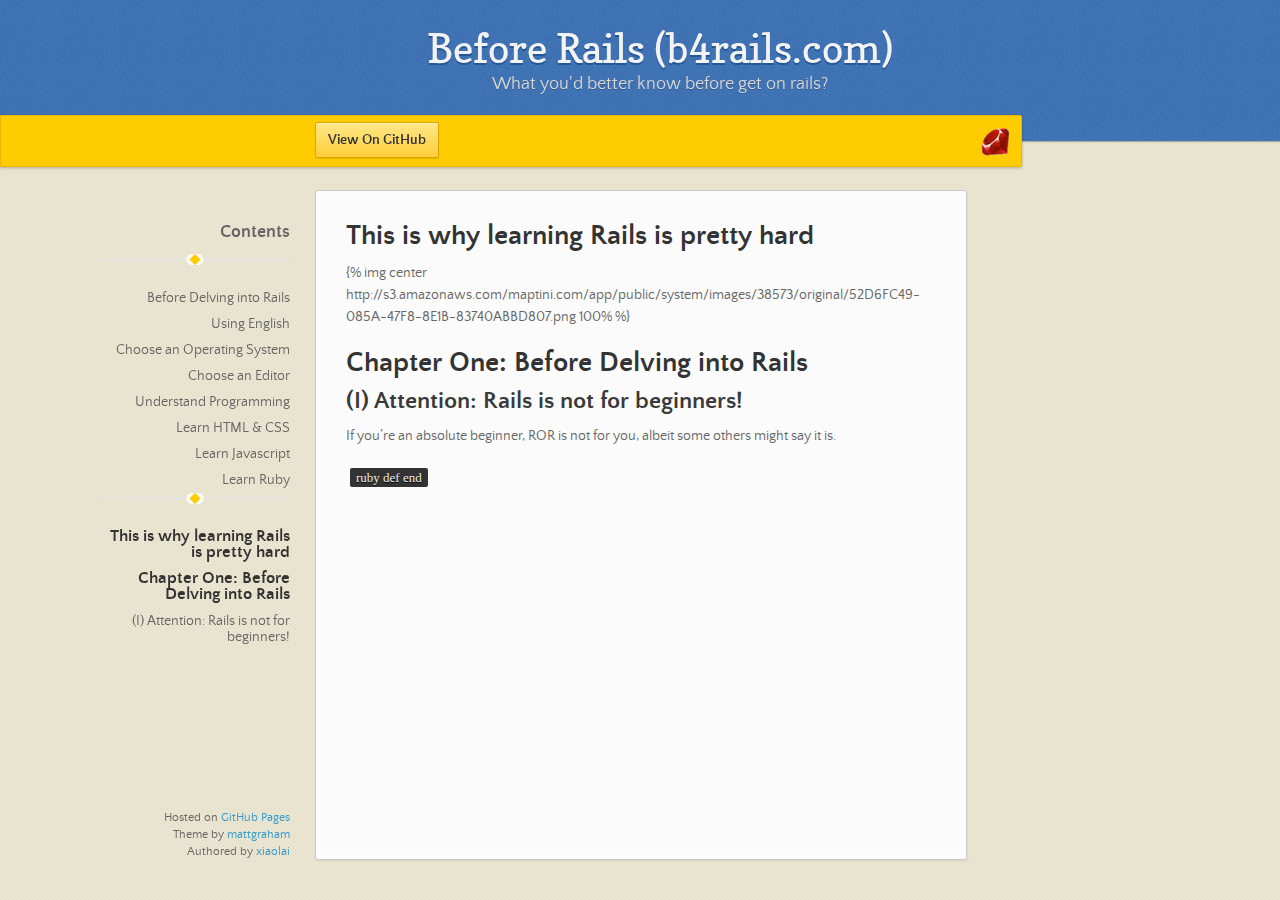
<file: index.html>
<!doctype html>
<html>
    <head>
    <meta charset="utf-8">
    <meta http-equiv="X-UA-Compatible" content="chrome=1">
    <title>b4rails.github.com by b4rails</title>
    <link rel="stylesheet" href="stylesheets/styles.css">
    <link rel="stylesheet" href="stylesheets/pygment_trac.css">
    <script src="https://ajax.googleapis.com/ajax/libs/jquery/1.7.1/jquery.min.js"></script>
    <script src="javascripts/main.js"></script>
    <!--[if lt IE 9]>
      <script src="//html5shiv.googlecode.com/svn/trunk/html5.js"></script>
    <![endif]-->
    <meta name="viewport" content="width=device-width, initial-scale=1, user-scalable=no">

  </head>
  <body>
    <header>
  <h1>Before Rails (b4rails.com)</h1>
  <p>What you'd better know before get on rails?</p>
</header>
    <div id="banner">
  <span id="logo"></span>

  <a href="https://github.com/b4rails" class="button fork"><strong>View On GitHub</strong></a>
</div><!-- end banner -->
    <div class="wrapper">
      <nav>
  <ul>
    <h3>Contents</h3>
    <hr />
    <li>Before Delving into Rails</li>
    <li>Using English</li>
    <li>Choose an Operating System</li>
    <li>Choose an Editor</li>
    <li>Understand Programming</li>
    <li>Learn HTML & CSS</li>
    <li>Learn Javascript</li>
    <li>Learn Ruby</li>
    <hr />
  </ul>
</nav>
      <section>
        <h1 id="this-is-why-learning-rails-is-pretty-hard">This is why learning Rails is pretty hard</h1>

<p>{% img center http://s3.amazonaws.com/maptini.com/app/public/system/images/38573/original/52D6FC49-085A-47F8-8E1B-83740ABBD807.png 100%  %}</p>

<h1 id="chapter-one-before-delving-into-rails">Chapter One: Before Delving into Rails</h1>

<h2 id="i-attention-rails-is-not-for-beginners">(I) Attention: Rails is not for beginners!</h2>

<p>If you’re an absolute beginner, ROR is not for you, albeit some others might say it is.</p>

<p><code>ruby
def 
end
</code></p>

      </section>
      <footer>
  <p>
    <small>
      Hosted on <a href="http://github.com" target="_blank">GitHub Pages</a><br />
      Theme by <a href="http://twitter.com/#!/michigangraham">mattgraham</a><br />
      Authored by <a href="http://www.lixiaolai.com">xiaolai</a>
  </small>
  </p>
</footer>
    </div>
    <!--[if !IE]><script>fixScale(document);</script><![endif]-->  
  </body>
</html>
</file>
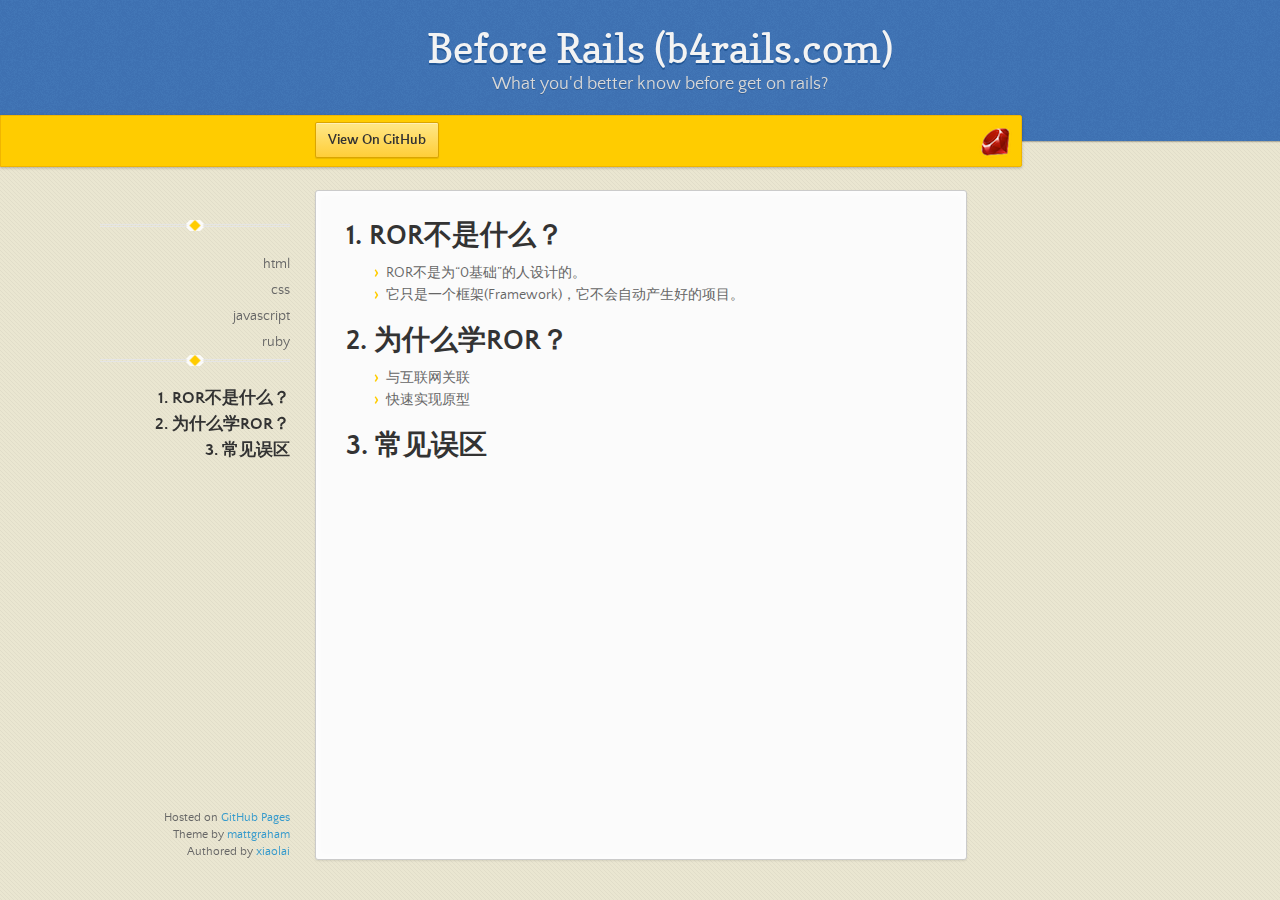
<file: public/index.html>
<!doctype html>
<html>
    <head>
    <meta charset="utf-8">
    <meta http-equiv="X-UA-Compatible" content="chrome=1">
    <title>b4rails.github.com by b4rails</title>
    <link rel="stylesheet" href="stylesheets/styles.css">
    <link rel="stylesheet" href="stylesheets/pygment_trac.css">
    <script src="https://ajax.googleapis.com/ajax/libs/jquery/1.7.1/jquery.min.js"></script>
    <script src="javascripts/main.js"></script>
    <!--[if lt IE 9]>
      <script src="//html5shiv.googlecode.com/svn/trunk/html5.js"></script>
    <![endif]-->
    <meta name="viewport" content="width=device-width, initial-scale=1, user-scalable=no">

  </head>
  <body>
    <header>
  <h1>Before Rails (b4rails.com)</h1>
  <p>What you'd better know before get on rails?</p>
</header>
    <div id="banner">
  <span id="logo"></span>

  <a href="https://github.com/b4rails" class="button fork"><strong>View On GitHub</strong></a>
</div><!-- end banner -->
    <div class="wrapper">
      <nav>
  <ul>
    <hr />
    <li>html</li>
    <li>css</li>
    <li>javascript</li>
    <li>ruby</li>
    <hr />
  </ul>
</nav>
      <section>
        <h1 id="ror">1. ROR不是什么？</h1>

<ul>
  <li>ROR不是为“0基础”的人设计的。</li>
  <li>它只是一个框架(Framework)，它不会自动产生好的项目。</li>
</ul>

<h1 id="ror-1">2. 为什么学ROR？</h1>

<ul>
  <li>与互联网关联</li>
  <li>快速实现原型</li>
</ul>

<h1 id="section">3. 常见误区</h1>


      </section>
      <footer>
  <p>
    <small>
      Hosted on <a href="http://github.com" target="_blank">GitHub Pages</a><br />
      Theme by <a href="http://twitter.com/#!/michigangraham">mattgraham</a><br />
      Authored by <a href="http://www.lixiaolai.com">xiaolai</a>
  </small>
  </p>
</footer>
    </div>
    <!--[if !IE]><script>fixScale(document);</script><![endif]-->  
  </body>
</html>
</file>
<file: stylesheets/styles.css>
/*
Leap Day for Github Pages
by Matt Graham
*/
@font-face {
  font-family: 'Quattrocento Sans';
  src: url("../fonts/quattrocentosans-bold-webfont.eot");
  src: url("../fonts/quattrocentosans-bold-webfont.eot?#iefix") format("embedded-opentype"), url("../fonts/quattrocentosans-bold-webfont.woff") format("woff"), url("../fonts/quattrocentosans-bold-webfont.ttf") format("truetype"), url("../fonts/quattrocentosans-bold-webfont.svg#QuattrocentoSansBold") format("svg");
  font-weight: bold;
  font-style: normal;
}

@font-face {
  font-family: 'Quattrocento Sans';
  src: url("../fonts/quattrocentosans-bolditalic-webfont.eot");
  src: url("../fonts/quattrocentosans-bolditalic-webfont.eot?#iefix") format("embedded-opentype"), url("../fonts/quattrocentosans-bolditalic-webfont.woff") format("woff"), url("../fonts/quattrocentosans-bolditalic-webfont.ttf") format("truetype"), url("../fonts/quattrocentosans-bolditalic-webfont.svg#QuattrocentoSansBoldItalic") format("svg");
  font-weight: bold;
  font-style: italic;
}

@font-face {
  font-family: 'Quattrocento Sans';
  src: url("../fonts/quattrocentosans-italic-webfont.eot");
  src: url("../fonts/quattrocentosans-italic-webfont.eot?#iefix") format("embedded-opentype"), url("../fonts/quattrocentosans-italic-webfont.woff") format("woff"), url("../fonts/quattrocentosans-italic-webfont.ttf") format("truetype"), url("../fonts/quattrocentosans-italic-webfont.svg#QuattrocentoSansItalic") format("svg");
  font-weight: normal;
  font-style: italic;
}

@font-face {
  font-family: 'Quattrocento Sans';
  src: url("../fonts/quattrocentosans-regular-webfont.eot");
  src: url("../fonts/quattrocentosans-regular-webfont.eot?#iefix") format("embedded-opentype"), url("../fonts/quattrocentosans-regular-webfont.woff") format("woff"), url("../fonts/quattrocentosans-regular-webfont.ttf") format("truetype"), url("../fonts/quattrocentosans-regular-webfont.svg#QuattrocentoSansRegular") format("svg");
  font-weight: normal;
  font-style: normal;
}

@font-face {
  font-family: 'Copse';
  src: url("../fonts/copse-regular-webfont.eot");
  src: url("../fonts/copse-regular-webfont.eot?#iefix") format("embedded-opentype"), url("../fonts/copse-regular-webfont.woff") format("woff"), url("../fonts/copse-regular-webfont.ttf") format("truetype"), url("../fonts/copse-regular-webfont.svg#CopseRegular") format("svg");
  font-weight: normal;
  font-style: normal;
}

/* normalize.css 2012-02-07T12:37 UTC - http://github.com/necolas/normalize.css */
/* =============================================================================
   HTML5 display definitions
   ========================================================================== */
/*
 * Corrects block display not defined in IE6/7/8/9 & FF3
 */
article,
aside,
details,
figcaption,
figure,
footer,
header,
hgroup,
nav,
section,
summary {
  display: block;
}

/*
 * Corrects inline-block display not defined in IE6/7/8/9 & FF3
 */
audio,
canvas,
video {
  display: inline-block;
  *display: inline;
  *zoom: 1;
}

/*
 * Prevents modern browsers from displaying 'audio' without controls
 */
audio:not([controls]) {
  display: none;
}

/*
 * Addresses styling for 'hidden' attribute not present in IE7/8/9, FF3, S4
 * Known issue: no IE6 support
 */
[hidden] {
  display: none;
}

/* =============================================================================
   Base
   ========================================================================== */
/*
 * 1. Corrects text resizing oddly in IE6/7 when body font-size is set using em units
 *    http://clagnut.com/blog/348/#c790
 * 2. Prevents iOS text size adjust after orientation change, without disabling user zoom
 *    www.456bereastreet.com/archive/201012/controlling_text_size_in_safari_for_ios_without_disabling_user_zoom/
 */
html {
  font-size: 100%;
  /* 1 */
  -webkit-text-size-adjust: 100%;
  /* 2 */
  -ms-text-size-adjust: 100%;
  /* 2 */
}

/*
 * Addresses font-family inconsistency between 'textarea' and other form elements.
 */
html,
button,
input,
select,
textarea {
  font-family: sans-serif;
}

/*
 * Addresses margins handled incorrectly in IE6/7
 */
body {
  margin: 0;
}

/* =============================================================================
   Links
   ========================================================================== */
/*
 * Addresses outline displayed oddly in Chrome
 */
a:focus {
  outline: thin dotted;
}

/*
 * Improves readability when focused and also mouse hovered in all browsers
 * people.opera.com/patrickl/experiments/keyboard/test
 */
a:hover,
a:active {
  outline: 0;
}

/* =============================================================================
   Typography
   ========================================================================== */
/*
 * Addresses font sizes and margins set differently in IE6/7
 * Addresses font sizes within 'section' and 'article' in FF4+, Chrome, S5
 */
h1 {
  font-size: 2em;
  margin: 0.67em 0;
}

h2 {
  font-size: 1.5em;
  margin: 0.83em 0;
}

h3 {
  font-size: 1.17em;
  margin: 1em 0;
}

h4 {
  font-size: 1em;
  margin: 1.33em 0;
}

h5 {
  font-size: 0.83em;
  margin: 1.67em 0;
}

h6 {
  font-size: 0.75em;
  margin: 2.33em 0;
}

/*
 * Addresses styling not present in IE7/8/9, S5, Chrome
 */
abbr[title] {
  border-bottom: 1px dotted;
}

/*
 * Addresses style set to 'bolder' in FF3+, S4/5, Chrome
*/
b,
strong {
  font-weight: bold;
}

blockquote {
  margin: 1em 40px;
}

/*
 * Addresses styling not present in S5, Chrome
 */
dfn {
  font-style: italic;
}

/*
 * Addresses styling not present in IE6/7/8/9
 */
mark {
  background: #ff0;
  color: #000;
}

/*
 * Addresses margins set differently in IE6/7
 */
p,
pre {
  margin: 1em 0;
}

/*
 * Corrects font family set oddly in IE6, S4/5, Chrome
 * en.wikipedia.org/wiki/User:Davidgothberg/Test59
 */
pre,
code,
kbd,
samp {
  font-family: monospace, serif;
  _font-family: 'courier new', monospace;
  font-size: 1em;
}

/*
 * 1. Addresses CSS quotes not supported in IE6/7
 * 2. Addresses quote property not supported in S4
 */
/* 1 */
q {
  quotes: none;
}

/* 2 */
q:before,
q:after {
  content: '';
  content: none;
}

small {
  font-size: 75%;
}

/*
 * Prevents sub and sup affecting line-height in all browsers
 * gist.github.com/413930
 */
sub,
sup {
  font-size: 75%;
  line-height: 0;
  position: relative;
  vertical-align: baseline;
}

sup {
  top: -0.5em;
}

sub {
  bottom: -0.25em;
}

/* =============================================================================
   Lists
   ========================================================================== */
/*
 * Addresses margins set differently in IE6/7
 */
dl,
menu,
ol,
ul {
  margin: 1em 0;
}

dd {
  margin: 0 0 0 40px;
}

/*
 * Addresses paddings set differently in IE6/7
 */
menu,
ol,
ul {
  padding: 0 0 0 40px;
}

/*
 * Corrects list images handled incorrectly in IE7
 */
nav ul,
nav ol {
  list-style: none;
  list-style-image: none;
}

/* =============================================================================
   Embedded content
   ========================================================================== */
/*
 * 1. Removes border when inside 'a' element in IE6/7/8/9, FF3
 * 2. Improves image quality when scaled in IE7
 *    code.flickr.com/blog/2008/11/12/on-ui-quality-the-little-things-client-side-image-resizing/
 */
img {
  border: 0;
  /* 1 */
  -ms-interpolation-mode: bicubic;
  /* 2 */
}

/*
 * Corrects overflow displayed oddly in IE9
 */
svg:not(:root) {
  overflow: hidden;
}

/* =============================================================================
   Figures
   ========================================================================== */
/*
 * Addresses margin not present in IE6/7/8/9, S5, O11
 */
figure {
  margin: 0;
}

/* =============================================================================
   Forms
   ========================================================================== */
/*
 * Corrects margin displayed oddly in IE6/7
 */
form {
  margin: 0;
}

/*
 * Define consistent border, margin, and padding
 */
fieldset {
  border: 1px solid #c0c0c0;
  margin: 0 2px;
  padding: 0.35em 0.625em 0.75em;
}

/*
 * 1. Corrects color not being inherited in IE6/7/8/9
 * 2. Corrects text not wrapping in FF3 
 * 3. Corrects alignment displayed oddly in IE6/7
 */
legend {
  border: 0;
  /* 1 */
  padding: 0;
  white-space: normal;
  /* 2 */
  *margin-left: -7px;
  /* 3 */
}

/*
 * 1. Corrects font size not being inherited in all browsers
 * 2. Addresses margins set differently in IE6/7, FF3+, S5, Chrome
 * 3. Improves appearance and consistency in all browsers
 */
button,
input,
select,
textarea {
  font-size: 100%;
  /* 1 */
  margin: 0;
  /* 2 */
  vertical-align: baseline;
  /* 3 */
  *vertical-align: middle;
  /* 3 */
}

/*
 * Addresses FF3/4 setting line-height on 'input' using !important in the UA stylesheet
 */
button,
input {
  line-height: normal;
  /* 1 */
}

/*
 * 1. Improves usability and consistency of cursor style between image-type 'input' and others
 * 2. Corrects inability to style clickable 'input' types in iOS
 * 3. Removes inner spacing in IE7 without affecting normal text inputs
 *    Known issue: inner spacing remains in IE6
 */
button,
input[type="button"],
input[type="reset"],
input[type="submit"] {
  cursor: pointer;
  /* 1 */
  -webkit-appearance: button;
  /* 2 */
  *overflow: visible;
  /* 3 */
}

/*
 * Re-set default cursor for disabled elements
 */
button[disabled],
input[disabled] {
  cursor: default;
}

/*
 * 1. Addresses box sizing set to content-box in IE8/9
 * 2. Removes excess padding in IE8/9
 * 3. Removes excess padding in IE7
      Known issue: excess padding remains in IE6
 */
input[type="checkbox"],
input[type="radio"] {
  box-sizing: border-box;
  /* 1 */
  padding: 0;
  /* 2 */
  *height: 13px;
  /* 3 */
  *width: 13px;
  /* 3 */
}

/*
 * 1. Addresses appearance set to searchfield in S5, Chrome
 * 2. Addresses box-sizing set to border-box in S5, Chrome (include -moz to future-proof)
 */
input[type="search"] {
  -webkit-appearance: textfield;
  /* 1 */
  -moz-box-sizing: content-box;
  -webkit-box-sizing: content-box;
  /* 2 */
  box-sizing: content-box;
}

/*
 * Removes inner padding and search cancel button in S5, Chrome on OS X
 */
input[type="search"]::-webkit-search-decoration,
input[type="search"]::-webkit-search-cancel-button {
  -webkit-appearance: none;
}

/*
 * Removes inner padding and border in FF3+
 * www.sitepen.com/blog/2008/05/14/the-devils-in-the-details-fixing-dojos-toolbar-buttons/
 */
button::-moz-focus-inner,
input::-moz-focus-inner {
  border: 0;
  padding: 0;
}

/*
 * 1. Removes default vertical scrollbar in IE6/7/8/9
 * 2. Improves readability and alignment in all browsers
 */
textarea {
  overflow: auto;
  /* 1 */
  vertical-align: top;
  /* 2 */
}

/* =============================================================================
   Tables
   ========================================================================== */
/*
 * Remove most spacing between table cells
 */
table {
  border-collapse: collapse;
  border-spacing: 0;
}

body {
  font: 14px/22px "Quattrocento Sans", "Helvetica Neue", Helvetica, Arial, sans-serif;
  color: #666;
  font-weight: 300;
  margin: 0px;
  padding: 0px 0 20px 0px;
  background: url(../images/body-background.png) #eae6d1;
}

h1, h2, h3, h4, h5, h6 {
  color: #333;
  margin: 0 0 10px;
}

p, ul, ol, table, pre, dl {
  margin: 0 0 20px;
}

h1, h2, h3 {
  line-height: 1.1;
}

h1 {
  font-size: 28px;
}

h2 {
  font-size: 24px;
  color: #393939;
}

h3, h4, h5, h6 {
  color: #666666;
}

h3 {
  font-size: 18px;
  line-height: 24px;
}

a {
  color: #3399cc;
  font-weight: 400;
  text-decoration: none;
}

a small {
  font-size: 11px;
  color: #666;
  margin-top: -0.6em;
  display: block;
}

ul {
  list-style-image: url("../images/bullet.png");
}

strong {
  font-weight: bold;
  color: #333;
}

.wrapper {
  width: 650px;
  margin: 0 auto;
  position: relative;
}

section img {
  max-width: 100%;
}

blockquote {
  border-left: 1px solid #ffcc00;
  margin: 0;
  padding: 0 0 0 20px;
  font-style: italic;
}

code {
  font-family: "Lucida Sans", Monaco, Bitstream Vera Sans Mono, Lucida Console, Terminal;
  font-size: 13px;
  color: #efefef;
  text-shadow: 0px 1px 0px #000;
  margin: 0 4px;
  padding: 2px 6px;
  background: #333;
  -moz-border-radius: 2px;
  -webkit-border-radius: 2px;
  -o-border-radius: 2px;
  -ms-border-radius: 2px;
  -khtml-border-radius: 2px;
  border-radius: 2px;
}

pre {
  padding: 8px 15px;
  background: #333333;
  -moz-border-radius: 3px;
  -webkit-border-radius: 3px;
  -o-border-radius: 3px;
  -ms-border-radius: 3px;
  -khtml-border-radius: 3px;
  border-radius: 3px;
  border: 1px solid #c7c7c7;
  overflow: auto;
  overflow-y: hidden;
}
pre code {
  margin: 0px;
  padding: 0px;
}

table {
  width: 100%;
  border-collapse: collapse;
}

th {
  text-align: left;
  padding: 5px 10px;
  border-bottom: 1px solid #e5e5e5;
  color: #444;
}

td {
  text-align: left;
  padding: 5px 10px;
  border-bottom: 1px solid #e5e5e5;
  border-right: 1px solid #ffcc00;
}
td:first-child {
  border-left: 1px solid #ffcc00;
}

hr {
  border: 0;
  outline: none;
  height: 11px;
  background: transparent url("../images/hr.gif") center center repeat-x;
  margin: 0 0 20px;
}

dt {
  color: #444;
  font-weight: 700;
}

header {
  padding: 25px 20px 40px 20px;
  margin: 0;
  position: fixed;
  top: 0;
  left: 0;
  right: 0;
  width: 100%;
  text-align: center;
  background: url(../images/background.png) #4276b6;
  -moz-box-shadow: 1px 0px 2px rgba(0, 0, 0, 0.75);
  -webkit-box-shadow: 1px 0px 2px rgba(0, 0, 0, 0.75);
  -o-box-shadow: 1px 0px 2px rgba(0, 0, 0, 0.75);
  box-shadow: 1px 0px 2px rgba(0, 0, 0, 0.75);
  z-index: 99;
  -webkit-font-smoothing: antialiased;
  min-height: 76px;
}
header h1 {
  font: 40px/48px "Copse", "Helvetica Neue", Helvetica, Arial, sans-serif;
  color: #f3f3f3;
  text-shadow: 0px 2px 0px #235796;
  margin: 0px;
  white-space: nowrap;
  overflow: hidden;
  text-overflow: ellipsis;
  -o-text-overflow: ellipsis;
  -ms-text-overflow: ellipsis;
}
header p {
  color: #d8d8d8;
  text-shadow: rgba(0, 0, 0, 0.2) 0 1px 0;
  font-size: 18px;
  margin: 0px;
}

#banner {
  z-index: 100;
  left: 0;
  right: 50%;
  height: 50px;
  margin-right: -382px;
  position: fixed;
  top: 115px;
  background: #ffcc00;
  border: 1px solid #f0b500;
  -moz-box-shadow: 0px 1px 3px rgba(0, 0, 0, 0.25);
  -webkit-box-shadow: 0px 1px 3px rgba(0, 0, 0, 0.25);
  -o-box-shadow: 0px 1px 3px rgba(0, 0, 0, 0.25);
  box-shadow: 0px 1px 3px rgba(0, 0, 0, 0.25);
  -moz-border-radius: 0px 2px 2px 0px;
  -webkit-border-radius: 0px 2px 2px 0px;
  -o-border-radius: 0px 2px 2px 0px;
  -ms-border-radius: 0px 2px 2px 0px;
  -khtml-border-radius: 0px 2px 2px 0px;
  border-radius: 0px 2px 2px 0px;
  padding-right: 10px;
}
#banner .button {
  border: 1px solid #dba500;
  background: -webkit-gradient(linear, 50% 0%, 50% 100%, color-stop(0%, #ffe788), color-stop(100%, #ffce38));
  background: -webkit-linear-gradient(#ffe788, #ffce38);
  background: -moz-linear-gradient(#ffe788, #ffce38);
  background: -o-linear-gradient(#ffe788, #ffce38);
  background: -ms-linear-gradient(#ffe788, #ffce38);
  background: linear-gradient(#ffe788, #ffce38);
  -moz-border-radius: 2px;
  -webkit-border-radius: 2px;
  -o-border-radius: 2px;
  -ms-border-radius: 2px;
  -khtml-border-radius: 2px;
  border-radius: 2px;
  -moz-box-shadow: inset 0px 1px 0px rgba(255, 255, 255, 0.4), 0px 1px 1px rgba(0, 0, 0, 0.1);
  -webkit-box-shadow: inset 0px 1px 0px rgba(255, 255, 255, 0.4), 0px 1px 1px rgba(0, 0, 0, 0.1);
  -o-box-shadow: inset 0px 1px 0px rgba(255, 255, 255, 0.4), 0px 1px 1px rgba(0, 0, 0, 0.1);
  box-shadow: inset 0px 1px 0px rgba(255, 255, 255, 0.4), 0px 1px 1px rgba(0, 0, 0, 0.1);
  background-color: #FFE788;
  margin-left: 5px;
  padding: 10px 12px;
  margin-top: 6px;
  line-height: 14px;
  font-size: 14px;
  color: #333;
  font-weight: bold;
  display: inline-block;
  text-align: center;
}
#banner .button:hover {
  background: -webkit-gradient(linear, 50% 0%, 50% 100%, color-stop(0%, #ffe788), color-stop(100%, #ffe788));
  background: -webkit-linear-gradient(#ffe788, #ffe788);
  background: -moz-linear-gradient(#ffe788, #ffe788);
  background: -o-linear-gradient(#ffe788, #ffe788);
  background: -ms-linear-gradient(#ffe788, #ffe788);
  background: linear-gradient(#ffe788, #ffe788);
  background-color: #ffeca0;
}
#banner .fork {
  position: fixed;
  left: 50%;
  margin-left: -325px;
  padding: 10px 12px;
  margin-top: 6px;
  line-height: 14px;
  font-size: 14px;
  background-color: #FFE788;
}
#banner .downloads {
  float: right;
  margin: 0 45px 0 0;
}
#banner .downloads span {
  float: left;
  line-height: 52px;
  font-size: 90%;
  color: #9d7f0d;
  text-transform: uppercase;
  text-shadow: rgba(255, 255, 255, 0.2) 0 1px 0;
}
#banner ul {
  list-style: none;
  height: 40px;
  padding: 0;
  float: left;
  margin-left: 10px;
}
#banner ul li {
  display: inline;
}
#banner ul li a.button {
  background-color: #FFE788;
}
#banner #logo {
  position: absolute;
  height: 36px;
  width: 36px;
  right: 7px;
  top: 7px;
  display: block;
  background: url(../images/ruby-icon.png);
}

section {
  width: 590px;
  padding: 30px 30px 50px 30px;
  margin: 20px 0;
  margin-top: 190px;
  position: relative;
  background: #fbfbfb;
  -moz-border-radius: 3px;
  -webkit-border-radius: 3px;
  -o-border-radius: 3px;
  -ms-border-radius: 3px;
  -khtml-border-radius: 3px;
  border-radius: 3px;
  border: 1px solid #cbcbcb;
  -moz-box-shadow: 0px 1px 2px rgba(0, 0, 0, 0.09), inset 0px 0px 2px 2px rgba(255, 255, 255, 0.5), inset 0 0 5px 5px rgba(255, 255, 255, 0.4);
  -webkit-box-shadow: 0px 1px 2px rgba(0, 0, 0, 0.09), inset 0px 0px 2px 2px rgba(255, 255, 255, 0.5), inset 0 0 5px 5px rgba(255, 255, 255, 0.4);
  -o-box-shadow: 0px 1px 2px rgba(0, 0, 0, 0.09), inset 0px 0px 2px 2px rgba(255, 255, 255, 0.5), inset 0 0 5px 5px rgba(255, 255, 255, 0.4);
  box-shadow: 0px 1px 2px rgba(0, 0, 0, 0.09), inset 0px 0px 2px 2px rgba(255, 255, 255, 0.5), inset 0 0 5px 5px rgba(255, 255, 255, 0.4);
}

small {
  font-size: 12px;
}

nav {
  width: 230px;
  position: fixed;
  top: 220px;
  left: 50%;
  margin-left: -580px;
  text-align: right;
}
nav ul {
  list-style: none;
  list-style-image: none;
  font-size: 14px;
  line-height: 24px;
}
nav ul li {
  padding: 5px 0px;
  line-height: 16px;
}
nav ul li.tag-h1 {
  font-size: 1.2em;
}
nav ul li.tag-h1 a {
  font-weight: bold;
  color: #333;
}
nav ul li.tag-h2 + .tag-h1 {
  margin-top: 10px;
}
nav ul a {
  color: #666;
}
nav ul a:hover {
  color: #999;
}

footer {
  width: 180px;
  position: fixed;
  left: 50%;
  margin-left: -530px;
  bottom: 20px;
  text-align: right;
  line-height: 16px;
}

@media print, screen and (max-width: 1060px) {
  div.wrapper {
    width: auto;
    margin: 0;
  }

  nav {
    display: none;
  }

  header, section, footer {
    float: none;
  }
  header h1, section h1, footer h1 {
    white-space: nowrap;
    overflow: hidden;
    text-overflow: ellipsis;
    -o-text-overflow: ellipsis;
    -ms-text-overflow: ellipsis;
  }

  #banner {
    width: 100%;
  }
  #banner .downloads {
    margin-right: 60px;
  }
  #banner #logo {
    margin-right: 15px;
  }

  section {
    border: 1px solid #e5e5e5;
    border-width: 1px 0;
    padding: 20px auto;
    margin: 190px auto 20px;
    max-width: 600px;
  }

  footer {
    text-align: center;
    margin: 20px auto;
    position: relative;
    left: auto;
    bottom: auto;
    width: auto;
  }
}
@media print, screen and (max-width: 720px) {
  body {
    word-wrap: break-word;
  }

  header {
    padding: 20px 20px;
    margin: 0;
  }
  header h1 {
    font-size: 32px;
    white-space: nowrap;
    overflow: hidden;
    text-overflow: ellipsis;
    -o-text-overflow: ellipsis;
    -ms-text-overflow: ellipsis;
  }
  header p {
    display: none;
  }

  #banner {
    top: 80px;
  }
  #banner .fork {
    float: left;
    display: inline-block;
    margin-left: 0px;
    position: fixed;
    left: 20px;
  }

  section {
    margin-top: 130px;
    margin-bottom: 0px;
    width: auto;
  }

  header ul, header p.view {
    position: static;
  }
}
@media print, screen and (max-width: 480px) {
  header {
    position: relative;
    padding: 5px 0px;
    min-height: 0px;
  }
  header h1 {
    font-size: 24px;
    white-space: nowrap;
    overflow: hidden;
    text-overflow: ellipsis;
    -o-text-overflow: ellipsis;
    -ms-text-overflow: ellipsis;
  }

  section {
    margin-top: 5px;
  }

  #banner {
    display: none;
  }

  header ul {
    display: none;
  }
}
@media print {
  body {
    padding: 0.4in;
    font-size: 12pt;
    color: #444;
  }
}
@media print, screen and (max-height: 680px) {
  footer {
    text-align: center;
    margin: 20px auto;
    position: relative;
    left: auto;
    bottom: auto;
    width: auto;
  }
}
@media print, screen and (max-height: 480px) {
  nav {
    display: none;
  }

  footer {
    text-align: center;
    margin: 20px auto;
    position: relative;
    left: auto;
    bottom: auto;
    width: auto;
  }
}
</file>
<file: stylesheets/pygment_trac.css>
.highlight .hll { background-color: #404040 }
.highlight  { color: #d0d0d0 }
.highlight .c { color: #999999; font-style: italic } /* Comment */
.highlight .err { color: #a61717; background-color: #e3d2d2 } /* Error */
.highlight .g { color: #d0d0d0 } /* Generic */
.highlight .k { color: #6ab825; font-weight: normal } /* Keyword */
.highlight .l { color: #d0d0d0 } /* Literal */
.highlight .n { color: #d0d0d0 } /* Name */
.highlight .o { color: #d0d0d0 } /* Operator */
.highlight .x { color: #d0d0d0 } /* Other */
.highlight .p { color: #d0d0d0 } /* Punctuation */
.highlight .cm { color: #999999; font-style: italic } /* Comment.Multiline */
.highlight .cp { color: #cd2828; font-weight: normal } /* Comment.Preproc */
.highlight .c1 { color: #999999; font-style: italic } /* Comment.Single */
.highlight .cs { color: #e50808; font-weight: normal; background-color: #520000 } /* Comment.Special */
.highlight .gd { color: #d22323 } /* Generic.Deleted */
.highlight .ge { color: #d0d0d0; font-style: italic } /* Generic.Emph */
.highlight .gr { color: #d22323 } /* Generic.Error */
.highlight .gh { color: #ffffff; font-weight: normal } /* Generic.Heading */
.highlight .gi { color: #589819 } /* Generic.Inserted */
.highlight .go { color: #cccccc } /* Generic.Output */
.highlight .gp { color: #aaaaaa } /* Generic.Prompt */
.highlight .gs { color: #d0d0d0; font-weight: normal } /* Generic.Strong */
.highlight .gu { color: #ffffff; text-decoration: underline } /* Generic.Subheading */
.highlight .gt { color: #d22323 } /* Generic.Traceback */
.highlight .kc { color: #6ab825; font-weight: normal } /* Keyword.Constant */
.highlight .kd { color: #6ab825; font-weight: normal } /* Keyword.Declaration */
.highlight .kn { color: #6ab825; font-weight: normal } /* Keyword.Namespace */
.highlight .kp { color: #6ab825 } /* Keyword.Pseudo */
.highlight .kr { color: #6ab825; font-weight: normal } /* Keyword.Reserved */
.highlight .kt { color: #6ab825; font-weight: normal } /* Keyword.Type */
.highlight .ld { color: #d0d0d0 } /* Literal.Date */
.highlight .m { color: #3677a9 } /* Literal.Number */
.highlight .s { color: #ff8 } /* Literal.String */
.highlight .na { color: #bbbbbb } /* Name.Attribute */
.highlight .nb { color: #24909d } /* Name.Builtin */
.highlight .nc { color: #447fcf; text-decoration: underline } /* Name.Class */
.highlight .no { color: #40ffff } /* Name.Constant */
.highlight .nd { color: #ffa500 } /* Name.Decorator */
.highlight .ni { color: #d0d0d0 } /* Name.Entity */
.highlight .ne { color: #bbbbbb } /* Name.Exception */
.highlight .nf { color: #447fcf } /* Name.Function */
.highlight .nl { color: #d0d0d0 } /* Name.Label */
.highlight .nn { color: #447fcf; text-decoration: underline } /* Name.Namespace */
.highlight .nx { color: #d0d0d0 } /* Name.Other */
.highlight .py { color: #d0d0d0 } /* Name.Property */
.highlight .nt { color: #6ab825;} /* Name.Tag */
.highlight .nv { color: #40ffff } /* Name.Variable */
.highlight .ow { color: #6ab825; font-weight: normal } /* Operator.Word */
.highlight .w { color: #666666 } /* Text.Whitespace */
.highlight .mf { color: #3677a9 } /* Literal.Number.Float */
.highlight .mh { color: #3677a9 } /* Literal.Number.Hex */
.highlight .mi { color: #3677a9 } /* Literal.Number.Integer */
.highlight .mo { color: #3677a9 } /* Literal.Number.Oct */
.highlight .sb { color: #ff8 } /* Literal.String.Backtick */
.highlight .sc { color: #ff8 } /* Literal.String.Char */
.highlight .sd { color: #ff8 } /* Literal.String.Doc */
.highlight .s2 { color: #ff8 } /* Literal.String.Double */
.highlight .se { color: #ff8 } /* Literal.String.Escape */
.highlight .sh { color: #ff8 } /* Literal.String.Heredoc */
.highlight .si { color: #ff8 } /* Literal.String.Interpol */
.highlight .sx { color: #ffa500 } /* Literal.String.Other */
.highlight .sr { color: #ff8 } /* Literal.String.Regex */
.highlight .s1 { color: #ff8 } /* Literal.String.Single */
.highlight .ss { color: #ff8 } /* Literal.String.Symbol */
.highlight .bp { color: #24909d } /* Name.Builtin.Pseudo */
.highlight .vc { color: #40ffff } /* Name.Variable.Class */
.highlight .vg { color: #40ffff } /* Name.Variable.Global */
.highlight .vi { color: #40ffff } /* Name.Variable.Instance */
.highlight .il { color: #3677a9 } /* Literal.Number.Integer.Long */
</file>
<file: public/stylesheets/styles.css>
/*
Leap Day for Github Pages
by Matt Graham
*/
@font-face {
  font-family: 'Quattrocento Sans';
  src: url("../fonts/quattrocentosans-bold-webfont.eot");
  src: url("../fonts/quattrocentosans-bold-webfont.eot?#iefix") format("embedded-opentype"), url("../fonts/quattrocentosans-bold-webfont.woff") format("woff"), url("../fonts/quattrocentosans-bold-webfont.ttf") format("truetype"), url("../fonts/quattrocentosans-bold-webfont.svg#QuattrocentoSansBold") format("svg");
  font-weight: bold;
  font-style: normal;
}

@font-face {
  font-family: 'Quattrocento Sans';
  src: url("../fonts/quattrocentosans-bolditalic-webfont.eot");
  src: url("../fonts/quattrocentosans-bolditalic-webfont.eot?#iefix") format("embedded-opentype"), url("../fonts/quattrocentosans-bolditalic-webfont.woff") format("woff"), url("../fonts/quattrocentosans-bolditalic-webfont.ttf") format("truetype"), url("../fonts/quattrocentosans-bolditalic-webfont.svg#QuattrocentoSansBoldItalic") format("svg");
  font-weight: bold;
  font-style: italic;
}

@font-face {
  font-family: 'Quattrocento Sans';
  src: url("../fonts/quattrocentosans-italic-webfont.eot");
  src: url("../fonts/quattrocentosans-italic-webfont.eot?#iefix") format("embedded-opentype"), url("../fonts/quattrocentosans-italic-webfont.woff") format("woff"), url("../fonts/quattrocentosans-italic-webfont.ttf") format("truetype"), url("../fonts/quattrocentosans-italic-webfont.svg#QuattrocentoSansItalic") format("svg");
  font-weight: normal;
  font-style: italic;
}

@font-face {
  font-family: 'Quattrocento Sans';
  src: url("../fonts/quattrocentosans-regular-webfont.eot");
  src: url("../fonts/quattrocentosans-regular-webfont.eot?#iefix") format("embedded-opentype"), url("../fonts/quattrocentosans-regular-webfont.woff") format("woff"), url("../fonts/quattrocentosans-regular-webfont.ttf") format("truetype"), url("../fonts/quattrocentosans-regular-webfont.svg#QuattrocentoSansRegular") format("svg");
  font-weight: normal;
  font-style: normal;
}

@font-face {
  font-family: 'Copse';
  src: url("../fonts/copse-regular-webfont.eot");
  src: url("../fonts/copse-regular-webfont.eot?#iefix") format("embedded-opentype"), url("../fonts/copse-regular-webfont.woff") format("woff"), url("../fonts/copse-regular-webfont.ttf") format("truetype"), url("../fonts/copse-regular-webfont.svg#CopseRegular") format("svg");
  font-weight: normal;
  font-style: normal;
}

/* normalize.css 2012-02-07T12:37 UTC - http://github.com/necolas/normalize.css */
/* =============================================================================
   HTML5 display definitions
   ========================================================================== */
/*
 * Corrects block display not defined in IE6/7/8/9 & FF3
 */
article,
aside,
details,
figcaption,
figure,
footer,
header,
hgroup,
nav,
section,
summary {
  display: block;
}

/*
 * Corrects inline-block display not defined in IE6/7/8/9 & FF3
 */
audio,
canvas,
video {
  display: inline-block;
  *display: inline;
  *zoom: 1;
}

/*
 * Prevents modern browsers from displaying 'audio' without controls
 */
audio:not([controls]) {
  display: none;
}

/*
 * Addresses styling for 'hidden' attribute not present in IE7/8/9, FF3, S4
 * Known issue: no IE6 support
 */
[hidden] {
  display: none;
}

/* =============================================================================
   Base
   ========================================================================== */
/*
 * 1. Corrects text resizing oddly in IE6/7 when body font-size is set using em units
 *    http://clagnut.com/blog/348/#c790
 * 2. Prevents iOS text size adjust after orientation change, without disabling user zoom
 *    www.456bereastreet.com/archive/201012/controlling_text_size_in_safari_for_ios_without_disabling_user_zoom/
 */
html {
  font-size: 100%;
  /* 1 */
  -webkit-text-size-adjust: 100%;
  /* 2 */
  -ms-text-size-adjust: 100%;
  /* 2 */
}

/*
 * Addresses font-family inconsistency between 'textarea' and other form elements.
 */
html,
button,
input,
select,
textarea {
  font-family: sans-serif;
}

/*
 * Addresses margins handled incorrectly in IE6/7
 */
body {
  margin: 0;
}

/* =============================================================================
   Links
   ========================================================================== */
/*
 * Addresses outline displayed oddly in Chrome
 */
a:focus {
  outline: thin dotted;
}

/*
 * Improves readability when focused and also mouse hovered in all browsers
 * people.opera.com/patrickl/experiments/keyboard/test
 */
a:hover,
a:active {
  outline: 0;
}

/* =============================================================================
   Typography
   ========================================================================== */
/*
 * Addresses font sizes and margins set differently in IE6/7
 * Addresses font sizes within 'section' and 'article' in FF4+, Chrome, S5
 */
h1 {
  font-size: 2em;
  margin: 0.67em 0;
}

h2 {
  font-size: 1.5em;
  margin: 0.83em 0;
}

h3 {
  font-size: 1.17em;
  margin: 1em 0;
}

h4 {
  font-size: 1em;
  margin: 1.33em 0;
}

h5 {
  font-size: 0.83em;
  margin: 1.67em 0;
}

h6 {
  font-size: 0.75em;
  margin: 2.33em 0;
}

/*
 * Addresses styling not present in IE7/8/9, S5, Chrome
 */
abbr[title] {
  border-bottom: 1px dotted;
}

/*
 * Addresses style set to 'bolder' in FF3+, S4/5, Chrome
*/
b,
strong {
  font-weight: bold;
}

blockquote {
  margin: 1em 40px;
}

/*
 * Addresses styling not present in S5, Chrome
 */
dfn {
  font-style: italic;
}

/*
 * Addresses styling not present in IE6/7/8/9
 */
mark {
  background: #ff0;
  color: #000;
}

/*
 * Addresses margins set differently in IE6/7
 */
p,
pre {
  margin: 1em 0;
}

/*
 * Corrects font family set oddly in IE6, S4/5, Chrome
 * en.wikipedia.org/wiki/User:Davidgothberg/Test59
 */
pre,
code,
kbd,
samp {
  font-family: monospace, serif;
  _font-family: 'courier new', monospace;
  font-size: 1em;
}

/*
 * 1. Addresses CSS quotes not supported in IE6/7
 * 2. Addresses quote property not supported in S4
 */
/* 1 */
q {
  quotes: none;
}

/* 2 */
q:before,
q:after {
  content: '';
  content: none;
}

small {
  font-size: 75%;
}

/*
 * Prevents sub and sup affecting line-height in all browsers
 * gist.github.com/413930
 */
sub,
sup {
  font-size: 75%;
  line-height: 0;
  position: relative;
  vertical-align: baseline;
}

sup {
  top: -0.5em;
}

sub {
  bottom: -0.25em;
}

/* =============================================================================
   Lists
   ========================================================================== */
/*
 * Addresses margins set differently in IE6/7
 */
dl,
menu,
ol,
ul {
  margin: 1em 0;
}

dd {
  margin: 0 0 0 40px;
}

/*
 * Addresses paddings set differently in IE6/7
 */
menu,
ol,
ul {
  padding: 0 0 0 40px;
}

/*
 * Corrects list images handled incorrectly in IE7
 */
nav ul,
nav ol {
  list-style: none;
  list-style-image: none;
}

/* =============================================================================
   Embedded content
   ========================================================================== */
/*
 * 1. Removes border when inside 'a' element in IE6/7/8/9, FF3
 * 2. Improves image quality when scaled in IE7
 *    code.flickr.com/blog/2008/11/12/on-ui-quality-the-little-things-client-side-image-resizing/
 */
img {
  border: 0;
  /* 1 */
  -ms-interpolation-mode: bicubic;
  /* 2 */
}

/*
 * Corrects overflow displayed oddly in IE9
 */
svg:not(:root) {
  overflow: hidden;
}

/* =============================================================================
   Figures
   ========================================================================== */
/*
 * Addresses margin not present in IE6/7/8/9, S5, O11
 */
figure {
  margin: 0;
}

/* =============================================================================
   Forms
   ========================================================================== */
/*
 * Corrects margin displayed oddly in IE6/7
 */
form {
  margin: 0;
}

/*
 * Define consistent border, margin, and padding
 */
fieldset {
  border: 1px solid #c0c0c0;
  margin: 0 2px;
  padding: 0.35em 0.625em 0.75em;
}

/*
 * 1. Corrects color not being inherited in IE6/7/8/9
 * 2. Corrects text not wrapping in FF3 
 * 3. Corrects alignment displayed oddly in IE6/7
 */
legend {
  border: 0;
  /* 1 */
  padding: 0;
  white-space: normal;
  /* 2 */
  *margin-left: -7px;
  /* 3 */
}

/*
 * 1. Corrects font size not being inherited in all browsers
 * 2. Addresses margins set differently in IE6/7, FF3+, S5, Chrome
 * 3. Improves appearance and consistency in all browsers
 */
button,
input,
select,
textarea {
  font-size: 100%;
  /* 1 */
  margin: 0;
  /* 2 */
  vertical-align: baseline;
  /* 3 */
  *vertical-align: middle;
  /* 3 */
}

/*
 * Addresses FF3/4 setting line-height on 'input' using !important in the UA stylesheet
 */
button,
input {
  line-height: normal;
  /* 1 */
}

/*
 * 1. Improves usability and consistency of cursor style between image-type 'input' and others
 * 2. Corrects inability to style clickable 'input' types in iOS
 * 3. Removes inner spacing in IE7 without affecting normal text inputs
 *    Known issue: inner spacing remains in IE6
 */
button,
input[type="button"],
input[type="reset"],
input[type="submit"] {
  cursor: pointer;
  /* 1 */
  -webkit-appearance: button;
  /* 2 */
  *overflow: visible;
  /* 3 */
}

/*
 * Re-set default cursor for disabled elements
 */
button[disabled],
input[disabled] {
  cursor: default;
}

/*
 * 1. Addresses box sizing set to content-box in IE8/9
 * 2. Removes excess padding in IE8/9
 * 3. Removes excess padding in IE7
      Known issue: excess padding remains in IE6
 */
input[type="checkbox"],
input[type="radio"] {
  box-sizing: border-box;
  /* 1 */
  padding: 0;
  /* 2 */
  *height: 13px;
  /* 3 */
  *width: 13px;
  /* 3 */
}

/*
 * 1. Addresses appearance set to searchfield in S5, Chrome
 * 2. Addresses box-sizing set to border-box in S5, Chrome (include -moz to future-proof)
 */
input[type="search"] {
  -webkit-appearance: textfield;
  /* 1 */
  -moz-box-sizing: content-box;
  -webkit-box-sizing: content-box;
  /* 2 */
  box-sizing: content-box;
}

/*
 * Removes inner padding and search cancel button in S5, Chrome on OS X
 */
input[type="search"]::-webkit-search-decoration,
input[type="search"]::-webkit-search-cancel-button {
  -webkit-appearance: none;
}

/*
 * Removes inner padding and border in FF3+
 * www.sitepen.com/blog/2008/05/14/the-devils-in-the-details-fixing-dojos-toolbar-buttons/
 */
button::-moz-focus-inner,
input::-moz-focus-inner {
  border: 0;
  padding: 0;
}

/*
 * 1. Removes default vertical scrollbar in IE6/7/8/9
 * 2. Improves readability and alignment in all browsers
 */
textarea {
  overflow: auto;
  /* 1 */
  vertical-align: top;
  /* 2 */
}

/* =============================================================================
   Tables
   ========================================================================== */
/*
 * Remove most spacing between table cells
 */
table {
  border-collapse: collapse;
  border-spacing: 0;
}

body {
  font: 14px/22px "Quattrocento Sans", "Helvetica Neue", Helvetica, Arial, sans-serif;
  color: #666;
  font-weight: 300;
  margin: 0px;
  padding: 0px 0 20px 0px;
  background: url(../images/body-background.png) #eae6d1;
}

h1, h2, h3, h4, h5, h6 {
  color: #333;
  margin: 0 0 10px;
}

p, ul, ol, table, pre, dl {
  margin: 0 0 20px;
}

h1, h2, h3 {
  line-height: 1.1;
}

h1 {
  font-size: 28px;
}

h2 {
  font-size: 24px;
  color: #393939;
}

h3, h4, h5, h6 {
  color: #666666;
}

h3 {
  font-size: 18px;
  line-height: 24px;
}

a {
  color: #3399cc;
  font-weight: 400;
  text-decoration: none;
}

a small {
  font-size: 11px;
  color: #666;
  margin-top: -0.6em;
  display: block;
}

ul {
  list-style-image: url("../images/bullet.png");
}

strong {
  font-weight: bold;
  color: #333;
}

.wrapper {
  width: 650px;
  margin: 0 auto;
  position: relative;
}

section img {
  max-width: 100%;
}

blockquote {
  border-left: 1px solid #ffcc00;
  margin: 0;
  padding: 0 0 0 20px;
  font-style: italic;
}

code {
  font-family: "Lucida Sans", Monaco, Bitstream Vera Sans Mono, Lucida Console, Terminal;
  font-size: 13px;
  color: #efefef;
  text-shadow: 0px 1px 0px #000;
  margin: 0 4px;
  padding: 2px 6px;
  background: #333;
  -moz-border-radius: 2px;
  -webkit-border-radius: 2px;
  -o-border-radius: 2px;
  -ms-border-radius: 2px;
  -khtml-border-radius: 2px;
  border-radius: 2px;
}

pre {
  padding: 8px 15px;
  background: #333333;
  -moz-border-radius: 3px;
  -webkit-border-radius: 3px;
  -o-border-radius: 3px;
  -ms-border-radius: 3px;
  -khtml-border-radius: 3px;
  border-radius: 3px;
  border: 1px solid #c7c7c7;
  overflow: auto;
  overflow-y: hidden;
}
pre code {
  margin: 0px;
  padding: 0px;
}

table {
  width: 100%;
  border-collapse: collapse;
}

th {
  text-align: left;
  padding: 5px 10px;
  border-bottom: 1px solid #e5e5e5;
  color: #444;
}

td {
  text-align: left;
  padding: 5px 10px;
  border-bottom: 1px solid #e5e5e5;
  border-right: 1px solid #ffcc00;
}
td:first-child {
  border-left: 1px solid #ffcc00;
}

hr {
  border: 0;
  outline: none;
  height: 11px;
  background: transparent url("../images/hr.gif") center center repeat-x;
  margin: 0 0 20px;
}

dt {
  color: #444;
  font-weight: 700;
}

header {
  padding: 25px 20px 40px 20px;
  margin: 0;
  position: fixed;
  top: 0;
  left: 0;
  right: 0;
  width: 100%;
  text-align: center;
  background: url(../images/background.png) #4276b6;
  -moz-box-shadow: 1px 0px 2px rgba(0, 0, 0, 0.75);
  -webkit-box-shadow: 1px 0px 2px rgba(0, 0, 0, 0.75);
  -o-box-shadow: 1px 0px 2px rgba(0, 0, 0, 0.75);
  box-shadow: 1px 0px 2px rgba(0, 0, 0, 0.75);
  z-index: 99;
  -webkit-font-smoothing: antialiased;
  min-height: 76px;
}
header h1 {
  font: 40px/48px "Copse", "Helvetica Neue", Helvetica, Arial, sans-serif;
  color: #f3f3f3;
  text-shadow: 0px 2px 0px #235796;
  margin: 0px;
  white-space: nowrap;
  overflow: hidden;
  text-overflow: ellipsis;
  -o-text-overflow: ellipsis;
  -ms-text-overflow: ellipsis;
}
header p {
  color: #d8d8d8;
  text-shadow: rgba(0, 0, 0, 0.2) 0 1px 0;
  font-size: 18px;
  margin: 0px;
}

#banner {
  z-index: 100;
  left: 0;
  right: 50%;
  height: 50px;
  margin-right: -382px;
  position: fixed;
  top: 115px;
  background: #ffcc00;
  border: 1px solid #f0b500;
  -moz-box-shadow: 0px 1px 3px rgba(0, 0, 0, 0.25);
  -webkit-box-shadow: 0px 1px 3px rgba(0, 0, 0, 0.25);
  -o-box-shadow: 0px 1px 3px rgba(0, 0, 0, 0.25);
  box-shadow: 0px 1px 3px rgba(0, 0, 0, 0.25);
  -moz-border-radius: 0px 2px 2px 0px;
  -webkit-border-radius: 0px 2px 2px 0px;
  -o-border-radius: 0px 2px 2px 0px;
  -ms-border-radius: 0px 2px 2px 0px;
  -khtml-border-radius: 0px 2px 2px 0px;
  border-radius: 0px 2px 2px 0px;
  padding-right: 10px;
}
#banner .button {
  border: 1px solid #dba500;
  background: -webkit-gradient(linear, 50% 0%, 50% 100%, color-stop(0%, #ffe788), color-stop(100%, #ffce38));
  background: -webkit-linear-gradient(#ffe788, #ffce38);
  background: -moz-linear-gradient(#ffe788, #ffce38);
  background: -o-linear-gradient(#ffe788, #ffce38);
  background: -ms-linear-gradient(#ffe788, #ffce38);
  background: linear-gradient(#ffe788, #ffce38);
  -moz-border-radius: 2px;
  -webkit-border-radius: 2px;
  -o-border-radius: 2px;
  -ms-border-radius: 2px;
  -khtml-border-radius: 2px;
  border-radius: 2px;
  -moz-box-shadow: inset 0px 1px 0px rgba(255, 255, 255, 0.4), 0px 1px 1px rgba(0, 0, 0, 0.1);
  -webkit-box-shadow: inset 0px 1px 0px rgba(255, 255, 255, 0.4), 0px 1px 1px rgba(0, 0, 0, 0.1);
  -o-box-shadow: inset 0px 1px 0px rgba(255, 255, 255, 0.4), 0px 1px 1px rgba(0, 0, 0, 0.1);
  box-shadow: inset 0px 1px 0px rgba(255, 255, 255, 0.4), 0px 1px 1px rgba(0, 0, 0, 0.1);
  background-color: #FFE788;
  margin-left: 5px;
  padding: 10px 12px;
  margin-top: 6px;
  line-height: 14px;
  font-size: 14px;
  color: #333;
  font-weight: bold;
  display: inline-block;
  text-align: center;
}
#banner .button:hover {
  background: -webkit-gradient(linear, 50% 0%, 50% 100%, color-stop(0%, #ffe788), color-stop(100%, #ffe788));
  background: -webkit-linear-gradient(#ffe788, #ffe788);
  background: -moz-linear-gradient(#ffe788, #ffe788);
  background: -o-linear-gradient(#ffe788, #ffe788);
  background: -ms-linear-gradient(#ffe788, #ffe788);
  background: linear-gradient(#ffe788, #ffe788);
  background-color: #ffeca0;
}
#banner .fork {
  position: fixed;
  left: 50%;
  margin-left: -325px;
  padding: 10px 12px;
  margin-top: 6px;
  line-height: 14px;
  font-size: 14px;
  background-color: #FFE788;
}
#banner .downloads {
  float: right;
  margin: 0 45px 0 0;
}
#banner .downloads span {
  float: left;
  line-height: 52px;
  font-size: 90%;
  color: #9d7f0d;
  text-transform: uppercase;
  text-shadow: rgba(255, 255, 255, 0.2) 0 1px 0;
}
#banner ul {
  list-style: none;
  height: 40px;
  padding: 0;
  float: left;
  margin-left: 10px;
}
#banner ul li {
  display: inline;
}
#banner ul li a.button {
  background-color: #FFE788;
}
#banner #logo {
  position: absolute;
  height: 36px;
  width: 36px;
  right: 7px;
  top: 7px;
  display: block;
  background: url(../images/ruby-icon.png);
}

section {
  width: 590px;
  padding: 30px 30px 50px 30px;
  margin: 20px 0;
  margin-top: 190px;
  position: relative;
  background: #fbfbfb;
  -moz-border-radius: 3px;
  -webkit-border-radius: 3px;
  -o-border-radius: 3px;
  -ms-border-radius: 3px;
  -khtml-border-radius: 3px;
  border-radius: 3px;
  border: 1px solid #cbcbcb;
  -moz-box-shadow: 0px 1px 2px rgba(0, 0, 0, 0.09), inset 0px 0px 2px 2px rgba(255, 255, 255, 0.5), inset 0 0 5px 5px rgba(255, 255, 255, 0.4);
  -webkit-box-shadow: 0px 1px 2px rgba(0, 0, 0, 0.09), inset 0px 0px 2px 2px rgba(255, 255, 255, 0.5), inset 0 0 5px 5px rgba(255, 255, 255, 0.4);
  -o-box-shadow: 0px 1px 2px rgba(0, 0, 0, 0.09), inset 0px 0px 2px 2px rgba(255, 255, 255, 0.5), inset 0 0 5px 5px rgba(255, 255, 255, 0.4);
  box-shadow: 0px 1px 2px rgba(0, 0, 0, 0.09), inset 0px 0px 2px 2px rgba(255, 255, 255, 0.5), inset 0 0 5px 5px rgba(255, 255, 255, 0.4);
}

small {
  font-size: 12px;
}

nav {
  width: 230px;
  position: fixed;
  top: 220px;
  left: 50%;
  margin-left: -580px;
  text-align: right;
}
nav ul {
  list-style: none;
  list-style-image: none;
  font-size: 14px;
  line-height: 24px;
}
nav ul li {
  padding: 5px 0px;
  line-height: 16px;
}
nav ul li.tag-h1 {
  font-size: 1.2em;
}
nav ul li.tag-h1 a {
  font-weight: bold;
  color: #333;
}
nav ul li.tag-h2 + .tag-h1 {
  margin-top: 10px;
}
nav ul a {
  color: #666;
}
nav ul a:hover {
  color: #999;
}

footer {
  width: 180px;
  position: fixed;
  left: 50%;
  margin-left: -530px;
  bottom: 20px;
  text-align: right;
  line-height: 16px;
}

@media print, screen and (max-width: 1060px) {
  div.wrapper {
    width: auto;
    margin: 0;
  }

  nav {
    display: none;
  }

  header, section, footer {
    float: none;
  }
  header h1, section h1, footer h1 {
    white-space: nowrap;
    overflow: hidden;
    text-overflow: ellipsis;
    -o-text-overflow: ellipsis;
    -ms-text-overflow: ellipsis;
  }

  #banner {
    width: 100%;
  }
  #banner .downloads {
    margin-right: 60px;
  }
  #banner #logo {
    margin-right: 15px;
  }

  section {
    border: 1px solid #e5e5e5;
    border-width: 1px 0;
    padding: 20px auto;
    margin: 190px auto 20px;
    max-width: 600px;
  }

  footer {
    text-align: center;
    margin: 20px auto;
    position: relative;
    left: auto;
    bottom: auto;
    width: auto;
  }
}
@media print, screen and (max-width: 720px) {
  body {
    word-wrap: break-word;
  }

  header {
    padding: 20px 20px;
    margin: 0;
  }
  header h1 {
    font-size: 32px;
    white-space: nowrap;
    overflow: hidden;
    text-overflow: ellipsis;
    -o-text-overflow: ellipsis;
    -ms-text-overflow: ellipsis;
  }
  header p {
    display: none;
  }

  #banner {
    top: 80px;
  }
  #banner .fork {
    float: left;
    display: inline-block;
    margin-left: 0px;
    position: fixed;
    left: 20px;
  }

  section {
    margin-top: 130px;
    margin-bottom: 0px;
    width: auto;
  }

  header ul, header p.view {
    position: static;
  }
}
@media print, screen and (max-width: 480px) {
  header {
    position: relative;
    padding: 5px 0px;
    min-height: 0px;
  }
  header h1 {
    font-size: 24px;
    white-space: nowrap;
    overflow: hidden;
    text-overflow: ellipsis;
    -o-text-overflow: ellipsis;
    -ms-text-overflow: ellipsis;
  }

  section {
    margin-top: 5px;
  }

  #banner {
    display: none;
  }

  header ul {
    display: none;
  }
}
@media print {
  body {
    padding: 0.4in;
    font-size: 12pt;
    color: #444;
  }
}
@media print, screen and (max-height: 680px) {
  footer {
    text-align: center;
    margin: 20px auto;
    position: relative;
    left: auto;
    bottom: auto;
    width: auto;
  }
}
@media print, screen and (max-height: 480px) {
  nav {
    display: none;
  }

  footer {
    text-align: center;
    margin: 20px auto;
    position: relative;
    left: auto;
    bottom: auto;
    width: auto;
  }
}
</file>
<file: public/stylesheets/pygment_trac.css>
.highlight .hll { background-color: #404040 }
.highlight  { color: #d0d0d0 }
.highlight .c { color: #999999; font-style: italic } /* Comment */
.highlight .err { color: #a61717; background-color: #e3d2d2 } /* Error */
.highlight .g { color: #d0d0d0 } /* Generic */
.highlight .k { color: #6ab825; font-weight: normal } /* Keyword */
.highlight .l { color: #d0d0d0 } /* Literal */
.highlight .n { color: #d0d0d0 } /* Name */
.highlight .o { color: #d0d0d0 } /* Operator */
.highlight .x { color: #d0d0d0 } /* Other */
.highlight .p { color: #d0d0d0 } /* Punctuation */
.highlight .cm { color: #999999; font-style: italic } /* Comment.Multiline */
.highlight .cp { color: #cd2828; font-weight: normal } /* Comment.Preproc */
.highlight .c1 { color: #999999; font-style: italic } /* Comment.Single */
.highlight .cs { color: #e50808; font-weight: normal; background-color: #520000 } /* Comment.Special */
.highlight .gd { color: #d22323 } /* Generic.Deleted */
.highlight .ge { color: #d0d0d0; font-style: italic } /* Generic.Emph */
.highlight .gr { color: #d22323 } /* Generic.Error */
.highlight .gh { color: #ffffff; font-weight: normal } /* Generic.Heading */
.highlight .gi { color: #589819 } /* Generic.Inserted */
.highlight .go { color: #cccccc } /* Generic.Output */
.highlight .gp { color: #aaaaaa } /* Generic.Prompt */
.highlight .gs { color: #d0d0d0; font-weight: normal } /* Generic.Strong */
.highlight .gu { color: #ffffff; text-decoration: underline } /* Generic.Subheading */
.highlight .gt { color: #d22323 } /* Generic.Traceback */
.highlight .kc { color: #6ab825; font-weight: normal } /* Keyword.Constant */
.highlight .kd { color: #6ab825; font-weight: normal } /* Keyword.Declaration */
.highlight .kn { color: #6ab825; font-weight: normal } /* Keyword.Namespace */
.highlight .kp { color: #6ab825 } /* Keyword.Pseudo */
.highlight .kr { color: #6ab825; font-weight: normal } /* Keyword.Reserved */
.highlight .kt { color: #6ab825; font-weight: normal } /* Keyword.Type */
.highlight .ld { color: #d0d0d0 } /* Literal.Date */
.highlight .m { color: #3677a9 } /* Literal.Number */
.highlight .s { color: #ff8 } /* Literal.String */
.highlight .na { color: #bbbbbb } /* Name.Attribute */
.highlight .nb { color: #24909d } /* Name.Builtin */
.highlight .nc { color: #447fcf; text-decoration: underline } /* Name.Class */
.highlight .no { color: #40ffff } /* Name.Constant */
.highlight .nd { color: #ffa500 } /* Name.Decorator */
.highlight .ni { color: #d0d0d0 } /* Name.Entity */
.highlight .ne { color: #bbbbbb } /* Name.Exception */
.highlight .nf { color: #447fcf } /* Name.Function */
.highlight .nl { color: #d0d0d0 } /* Name.Label */
.highlight .nn { color: #447fcf; text-decoration: underline } /* Name.Namespace */
.highlight .nx { color: #d0d0d0 } /* Name.Other */
.highlight .py { color: #d0d0d0 } /* Name.Property */
.highlight .nt { color: #6ab825;} /* Name.Tag */
.highlight .nv { color: #40ffff } /* Name.Variable */
.highlight .ow { color: #6ab825; font-weight: normal } /* Operator.Word */
.highlight .w { color: #666666 } /* Text.Whitespace */
.highlight .mf { color: #3677a9 } /* Literal.Number.Float */
.highlight .mh { color: #3677a9 } /* Literal.Number.Hex */
.highlight .mi { color: #3677a9 } /* Literal.Number.Integer */
.highlight .mo { color: #3677a9 } /* Literal.Number.Oct */
.highlight .sb { color: #ff8 } /* Literal.String.Backtick */
.highlight .sc { color: #ff8 } /* Literal.String.Char */
.highlight .sd { color: #ff8 } /* Literal.String.Doc */
.highlight .s2 { color: #ff8 } /* Literal.String.Double */
.highlight .se { color: #ff8 } /* Literal.String.Escape */
.highlight .sh { color: #ff8 } /* Literal.String.Heredoc */
.highlight .si { color: #ff8 } /* Literal.String.Interpol */
.highlight .sx { color: #ffa500 } /* Literal.String.Other */
.highlight .sr { color: #ff8 } /* Literal.String.Regex */
.highlight .s1 { color: #ff8 } /* Literal.String.Single */
.highlight .ss { color: #ff8 } /* Literal.String.Symbol */
.highlight .bp { color: #24909d } /* Name.Builtin.Pseudo */
.highlight .vc { color: #40ffff } /* Name.Variable.Class */
.highlight .vg { color: #40ffff } /* Name.Variable.Global */
.highlight .vi { color: #40ffff } /* Name.Variable.Instance */
.highlight .il { color: #3677a9 } /* Literal.Number.Integer.Long */
</file>
